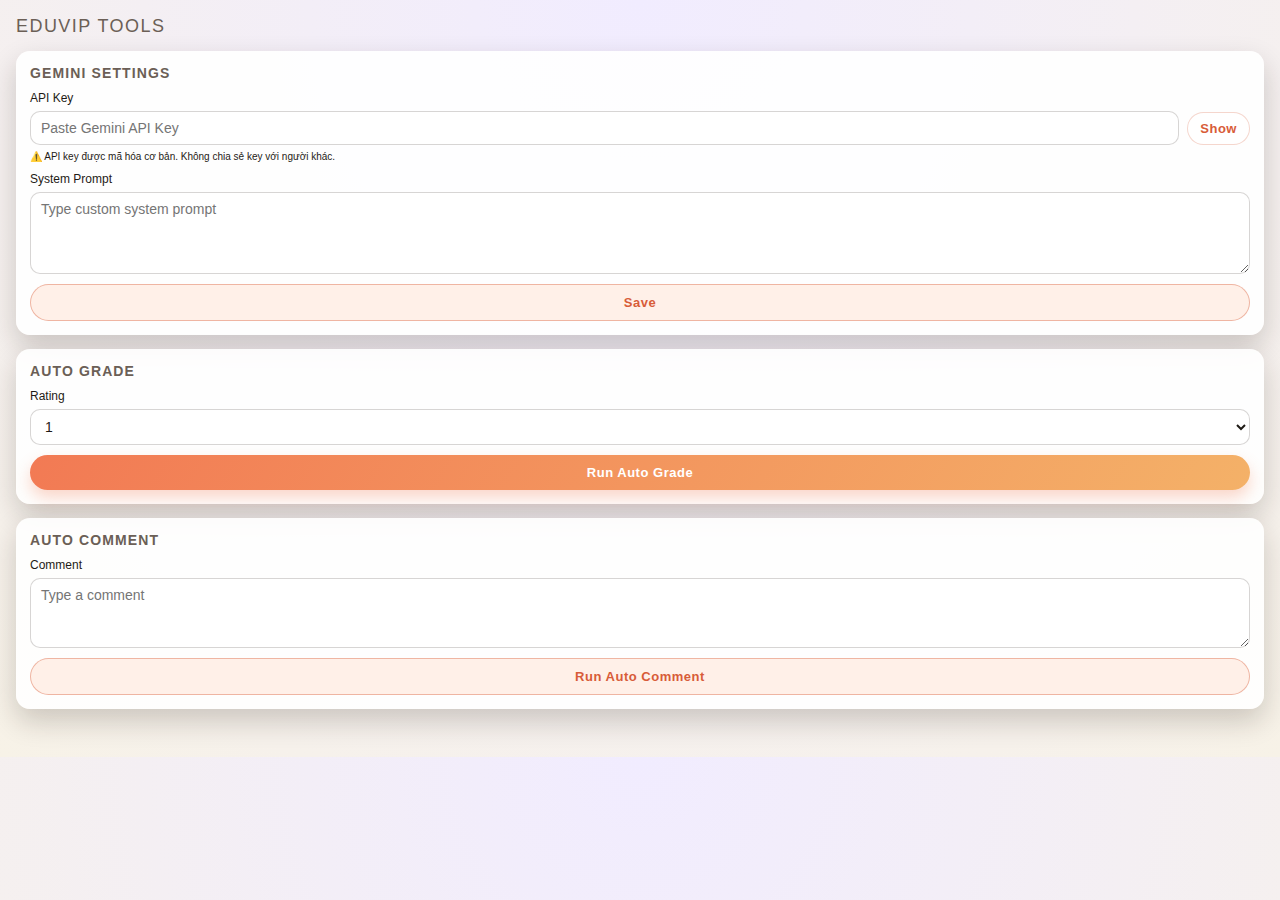
<file: src/popup/index.html>
<!doctype html>
<html lang="en">
  <head>
    <meta charset="UTF-8" />
    <meta name="viewport" content="width=device-width, initial-scale=1" />
    <title>EduVip Tools</title>
    <link rel="stylesheet" href="./popup.css" />
    <script type="module" src="./index.js" defer></script>
  </head>
  <body>
    <div class="app">
      <header class="title">EduVip Tools</header>

      <section class="card">
        <div class="card-title">Gemini Settings</div>
        <label class="field">
          <span>API Key</span>
          <div class="field-row">
            <input
              id="gemini-key"
              type="password"
              placeholder="Paste Gemini API Key"
              autocomplete="off"
            />
            <button id="toggle-key" class="ghost" type="button">Show</button>
          </div>
          <small class="field-hint">
            ⚠️ API key được mã hóa cơ bản. Không chia sẻ key với người khác.
          </small>
        </label>
        <label class="field">
          <span>System Prompt</span>
          <textarea
            id="system-prompt"
            rows="4"
            placeholder="Type custom system prompt"
          ></textarea>
        </label>
        <button id="btn-save" class="secondary">Save</button>
      </section>

      <section class="card">
        <div class="card-title">Auto Grade</div>
        <label class="field">
          <span>Rating</span>
          <select id="rating">
            <option value="1">1</option>
            <option value="2">2</option>
            <option value="3">3</option>
            <option value="4">4</option>
            <option value="5">5</option>
          </select>
        </label>
        <button id="btn-grade" class="primary">Run Auto Grade</button>
      </section>

      <section class="card">
        <div class="card-title">Auto Comment</div>
        <label class="field">
          <span>Comment</span>
          <textarea id="comment" rows="3" placeholder="Type a comment"></textarea>
        </label>
        <button id="btn-comment" class="secondary">Run Auto Comment</button>
      </section>

      <div id="status" class="status" role="status" aria-live="polite"></div>
    </div>
  </body>
</html>
</file>
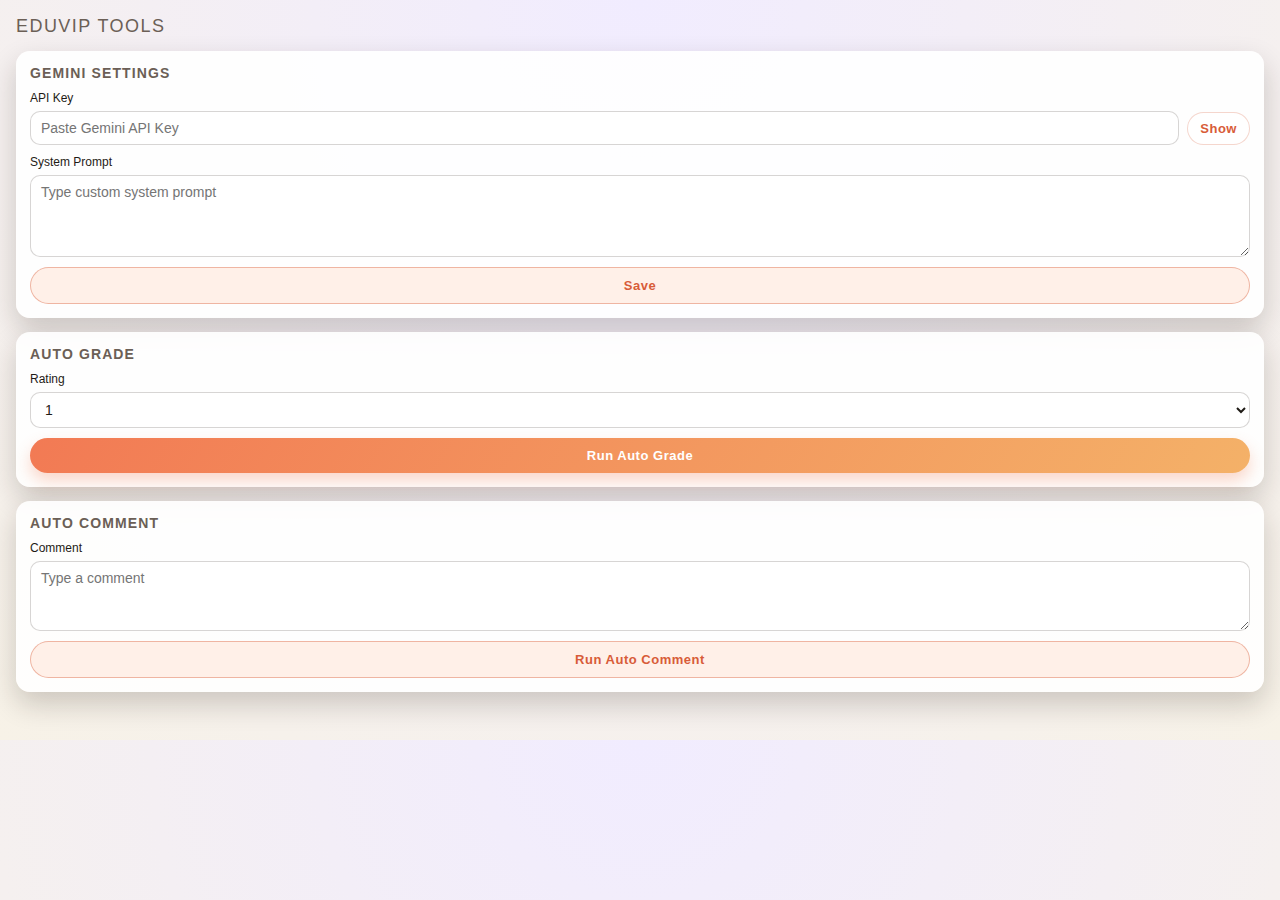
<file: popup.html>
<!doctype html>
<html lang="en">
  <head>
    <meta charset="UTF-8" />
    <meta name="viewport" content="width=device-width, initial-scale=1" />
    <title>EduVip Tools</title>
    <link rel="stylesheet" href="popup.css" />
    <script src="popup.js" defer></script>
  </head>
  <body>
    <div class="app">
      <header class="title">EduVip Tools</header>

      <section class="card">
        <div class="card-title">Gemini Settings</div>
        <label class="field">
          <span>API Key</span>
          <div class="field-row">
            <input
              id="gemini-key"
              type="password"
              placeholder="Paste Gemini API Key"
              autocomplete="off"
            />
            <button id="toggle-key" class="ghost" type="button">Show</button>
          </div>
        </label>
        <label class="field">
          <span>System Prompt</span>
          <textarea
            id="system-prompt"
            rows="4"
            placeholder="Type custom system prompt"
          ></textarea>
        </label>
        <button id="btn-save" class="secondary">Save</button>
      </section>

      <section class="card">
        <div class="card-title">Auto Grade</div>
        <label class="field">
          <span>Rating</span>
          <select id="rating">
            <option value="1">1</option>
            <option value="2">2</option>
            <option value="3">3</option>
            <option value="4">4</option>
            <option value="5">5</option>
          </select>
        </label>
        <button id="btn-grade" class="primary">Run Auto Grade</button>
      </section>

      <section class="card">
        <div class="card-title">Auto Comment</div>
        <label class="field">
          <span>Comment</span>
          <textarea id="comment" rows="3" placeholder="Type a comment"></textarea>
        </label>
        <button id="btn-comment" class="secondary">Run Auto Comment</button>
      </section>

      <div id="status" class="status" role="status" aria-live="polite"></div>
    </div>
  </body>
</html>
</file>
<file: src/popup/popup.css>
:root {
  color-scheme: light;
  --bg-1: #f7f2e7;
  --bg-2: #f1ecff;
  --card: rgba(255, 255, 255, 0.9);
  --ink: #1f1b16;
  --muted: #6b5f56;
  --accent: #f27a54;
  --accent-dark: #d85c39;
  --shadow: 0 12px 28px rgba(36, 26, 16, 0.2);
  --radius: 14px;
}

* {
  box-sizing: border-box;
}

body {
  margin: 0;
  min-width: 320px;
  min-height: 460px;
  font-family: "Trebuchet MS", "Gill Sans", "Verdana", sans-serif;
  color: var(--ink);
  background: radial-gradient(circle at top, var(--bg-2), var(--bg-1));
  animation: float-in 240ms ease-out;
}

.app {
  padding: 16px;
  display: flex;
  flex-direction: column;
  gap: 14px;
}

.title {
  font-size: 18px;
  letter-spacing: 0.08em;
  text-transform: uppercase;
  color: var(--muted);
}

.card {
  background: var(--card);
  border-radius: var(--radius);
  padding: 14px;
  box-shadow: var(--shadow);
  display: flex;
  flex-direction: column;
  gap: 10px;
}

.card-title {
  font-size: 14px;
  font-weight: 700;
  text-transform: uppercase;
  letter-spacing: 0.08em;
  color: var(--muted);
}

.field {
  display: flex;
  flex-direction: column;
  gap: 6px;
  font-size: 12px;
}

select,
input,
textarea {
  border-radius: 10px;
  border: 1px solid rgba(55, 46, 38, 0.2);
  padding: 8px 10px;
  font-family: inherit;
  font-size: 14px;
  background: #fff;
  color: var(--ink);
}

textarea {
  resize: vertical;
  min-height: 70px;
}

.field-row {
  display: flex;
  gap: 8px;
  align-items: center;
}

.field-row input {
  flex: 1;
}

button {
  border: none;
  border-radius: 999px;
  padding: 10px 12px;
  font-family: inherit;
  font-size: 13px;
  font-weight: 700;
  letter-spacing: 0.04em;
  cursor: pointer;
  transition: transform 150ms ease, box-shadow 150ms ease;
}

button:active {
  transform: scale(0.98);
}

.primary {
  background: linear-gradient(120deg, var(--accent), #f4b168);
  color: #fff;
  box-shadow: 0 8px 16px rgba(242, 122, 84, 0.3);
}

.secondary {
  background: #fff0e8;
  color: var(--accent-dark);
  border: 1px solid rgba(216, 92, 57, 0.4);
}

.ghost {
  background: #fff;
  color: var(--accent-dark);
  border: 1px solid rgba(216, 92, 57, 0.25);
  padding: 8px 12px;
}

.status {
  min-height: 18px;
  font-size: 12px;
  color: var(--muted);
}

.status.ok {
  color: #2f7d4a;
}

.status.error {
  color: #b53b2d;
}

@keyframes float-in {
  from {
    opacity: 0;
    transform: translateY(8px);
  }
  to {
    opacity: 1;
    transform: translateY(0);
  }
}
</file>
<file: popup.css>
:root {
  color-scheme: light;
  --bg-1: #f7f2e7;
  --bg-2: #f1ecff;
  --card: rgba(255, 255, 255, 0.9);
  --ink: #1f1b16;
  --muted: #6b5f56;
  --accent: #f27a54;
  --accent-dark: #d85c39;
  --shadow: 0 12px 28px rgba(36, 26, 16, 0.2);
  --radius: 14px;
}

* {
  box-sizing: border-box;
}

body {
  margin: 0;
  min-width: 320px;
  min-height: 460px;
  font-family: "Trebuchet MS", "Gill Sans", "Verdana", sans-serif;
  color: var(--ink);
  background: radial-gradient(circle at top, var(--bg-2), var(--bg-1));
  animation: float-in 240ms ease-out;
}

.app {
  padding: 16px;
  display: flex;
  flex-direction: column;
  gap: 14px;
}

.title {
  font-size: 18px;
  letter-spacing: 0.08em;
  text-transform: uppercase;
  color: var(--muted);
}

.card {
  background: var(--card);
  border-radius: var(--radius);
  padding: 14px;
  box-shadow: var(--shadow);
  display: flex;
  flex-direction: column;
  gap: 10px;
}

.card-title {
  font-size: 14px;
  font-weight: 700;
  text-transform: uppercase;
  letter-spacing: 0.08em;
  color: var(--muted);
}

.field {
  display: flex;
  flex-direction: column;
  gap: 6px;
  font-size: 12px;
}

select,
input,
textarea {
  border-radius: 10px;
  border: 1px solid rgba(55, 46, 38, 0.2);
  padding: 8px 10px;
  font-family: inherit;
  font-size: 14px;
  background: #fff;
  color: var(--ink);
}

textarea {
  resize: vertical;
  min-height: 70px;
}

.field-row {
  display: flex;
  gap: 8px;
  align-items: center;
}

.field-row input {
  flex: 1;
}

button {
  border: none;
  border-radius: 999px;
  padding: 10px 12px;
  font-family: inherit;
  font-size: 13px;
  font-weight: 700;
  letter-spacing: 0.04em;
  cursor: pointer;
  transition: transform 150ms ease, box-shadow 150ms ease;
}

button:active {
  transform: scale(0.98);
}

.primary {
  background: linear-gradient(120deg, var(--accent), #f4b168);
  color: #fff;
  box-shadow: 0 8px 16px rgba(242, 122, 84, 0.3);
}

.secondary {
  background: #fff0e8;
  color: var(--accent-dark);
  border: 1px solid rgba(216, 92, 57, 0.4);
}

.ghost {
  background: #fff;
  color: var(--accent-dark);
  border: 1px solid rgba(216, 92, 57, 0.25);
  padding: 8px 12px;
}

.status {
  min-height: 18px;
  font-size: 12px;
  color: var(--muted);
}

.status.ok {
  color: #2f7d4a;
}

.status.error {
  color: #b53b2d;
}

@keyframes float-in {
  from {
    opacity: 0;
    transform: translateY(8px);
  }
  to {
    opacity: 1;
    transform: translateY(0);
  }
}
</file>
